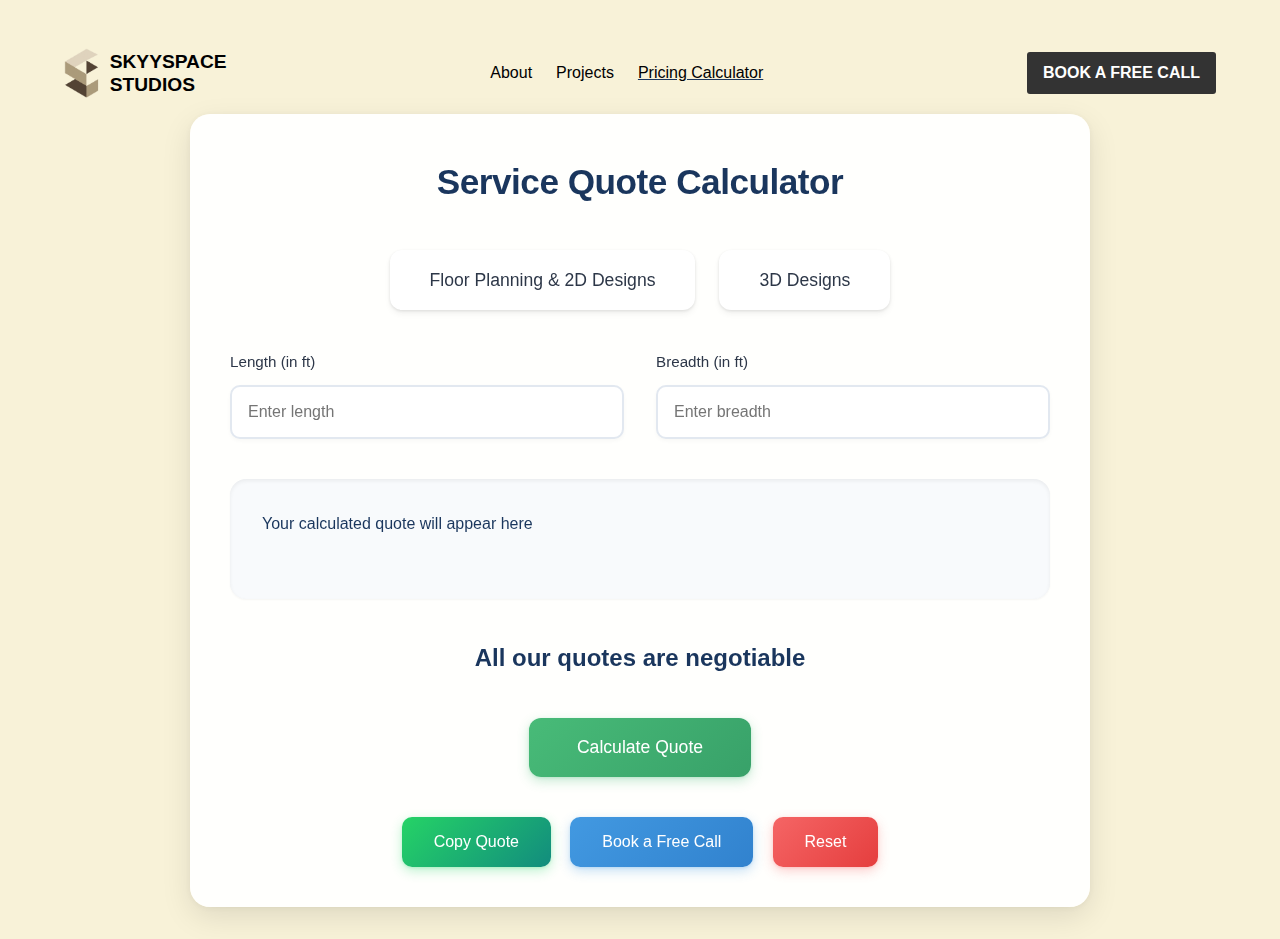
<file: Tool/index.html>
<!DOCTYPE html>
<html lang="en">
<head>
  <meta name="viewport" content="width=device-width, initial-scale=1.0" charset="utf-8">
    <style>
        
    </style>
    <link rel="stylesheet" href="style.css">
</head>
<body>

    <!-- code for navbar -->
    <nav class="navbar">
        <div class="logo-container">
            <img src="logo_main.png" alt="Skyyspace Studios Logo" class="logo-img">
            <span class="logo-text">SKYYSPACE<br>STUDIOS</span>
        </div>
        <ul class="nav-links" id="navLinks">
            <li><a href="https://skyyspacestudios.in">About</a></li>
            <li><a href="https://skyyspacestudios.in/projects/projects.html">Projects</a></li>
            <u><li><a href="#pricing">Pricing Calculator</a></li></u>
            
        </ul>
        <a href="https://calendly.com/skyyspace-info/30min" class="book-call-button">BOOK A FREE CALL</a>
        <div class="hamburger" id="hamburger">
            <span></span>
            <span></span>
            <span></span>
        </div>
    </nav>


    





    <!-- code for navabar ends -->
    
    <div class="container">
        <h1>Service Quote Calculator</h1>
        
        <div class="service-container">
            <button class="service-btn" data-service="2d">Floor Planning & 2D Designs</button>
            <button class="service-btn" data-service="3d">3D Designs</button>
        </div>

        <div class="addons-container" id="addons">
            <button class="addon-btn" data-factor="1">Electrical Layout</button>
            <button class="addon-btn" data-factor="1">False Ceiling Layout</button>
            <button class="addon-btn" data-factor="3">Structural layout plans</button>
            <button class="addon-btn" data-factor="7">Interior Design with Material Selection Included</button>
            <button class="addon-btn" data-factor="1">Plumbing Layout</button>
        </div>

        <div class="dimensions">
            <div class="input-group">
                <label for="length">Length (in ft)</label>
                <input type="number" id="length" placeholder="Enter length" min="0" step="0.1">
            </div>
            <div class="input-group">
                <label for="breadth">Breadth (in ft)</label>
                <input type="number" id="breadth" placeholder="Enter breadth" min="0" step="0.1">
            </div>
        </div>

        <div class="result" id="result">
            Your calculated quote will appear here
        </div>

        <h2 style="text-align: center;">All our quotes are negotiable</h2>
        <div class="button-container">
            <button class="calculate-btn" onclick="calculatePrice()">Calculate Quote</button>
        </div>

        <div class="action-buttons">
            <button class="whatsapp-btn" onclick="sendToWhatsapp()">Copy Quote</button>
            <a href="https://calendly.com/skyyspace-info/30min"><button class="call-btn" onclick="bookCall()">Book a Free Call</button></a>
            <button class="reset-btn" onclick="resetForm()">Reset</button>
        </div>
    </div>

    <script src="main.js">
    </script>
</body>
</html>
</file>
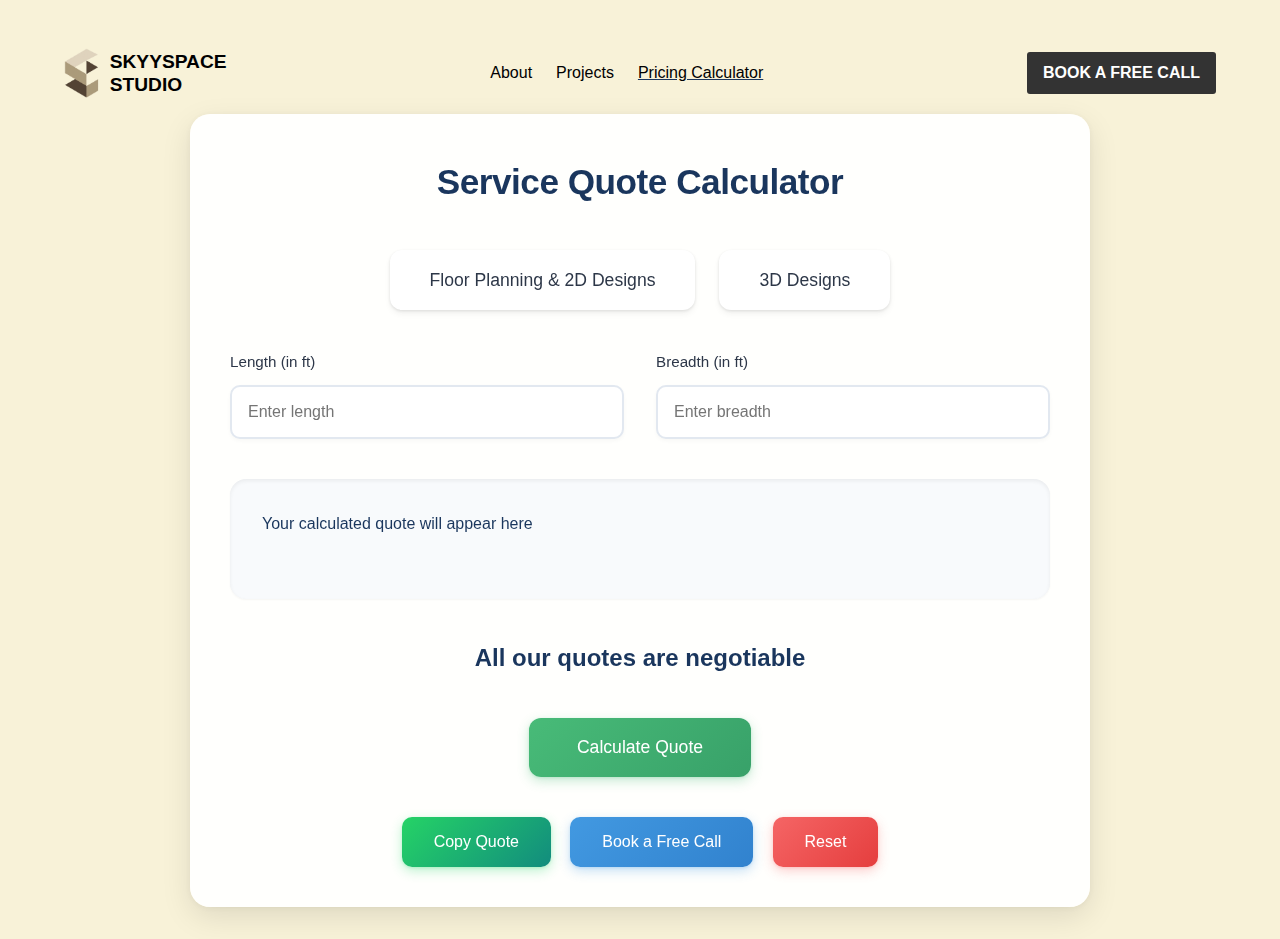
<file: Tool/tool.html>
<!DOCTYPE html>
<html lang="en">
<head>
  <meta name="viewport" content="width=device-width, initial-scale=1.0" charset="utf-8">
    <style>
        
    </style>
    <link rel="stylesheet" href="style.css">
</head>
<body>

    <!-- code for navbar -->
    <nav class="navbar">
        <div class="logo-container">
            <img src="logo_main.png" alt="Skyyspace Studios Logo" class="logo-img">
            <span class="logo-text">SKYYSPACE<br>STUDIO</span>
        </div>
        <ul class="nav-links" id="navLinks">
            <li><a href="https://skyyspacestudio.in">About</a></li>
            <li><a href="https://skyyspacestudio.in/projects/projects.html">Projects</a></li>
            <u><li><a href="#pricing">Pricing Calculator</a></li></u>
            
        </ul>
        <a href="https://calendly.com/skyyspace-info/30min" class="book-call-button">BOOK A FREE CALL</a>
        <div class="hamburger" id="hamburger">
            <span></span>
            <span></span>
            <span></span>
        </div>
    </nav>


    





    <!-- code for navabar ends -->
    
    <div class="container">
        <h1>Service Quote Calculator</h1>
        
        <div class="service-container">
            <button class="service-btn" data-service="2d">Floor Planning & 2D Designs</button>
            <button class="service-btn" data-service="3d">3D Designs</button>
        </div>

        <div class="addons-container" id="addons">
            <button class="addon-btn" data-factor="1">Electrical Layout</button>
            <button class="addon-btn" data-factor="1">False Ceiling Layout</button>
            <button class="addon-btn" data-factor="3">Structural layout plans</button>
            <button class="addon-btn" data-factor="7">Interior Design with Material Selection Included</button>
            <button class="addon-btn" data-factor="1">Plumbing Layout</button>
        </div>

        <div class="dimensions">
            <div class="input-group">
                <label for="length">Length (in ft)</label>
                <input type="number" id="length" placeholder="Enter length" min="0" step="0.1">
            </div>
            <div class="input-group">
                <label for="breadth">Breadth (in ft)</label>
                <input type="number" id="breadth" placeholder="Enter breadth" min="0" step="0.1">
            </div>
        </div>

        <div class="result" id="result">
            Your calculated quote will appear here
        </div>

        <h2 style="text-align: center;">All our quotes are negotiable</h2>
        <div class="button-container">
            <button class="calculate-btn" onclick="calculatePrice()">Calculate Quote</button>
        </div>

        <div class="action-buttons">
            <button class="whatsapp-btn" onclick="sendToWhatsapp()">Copy Quote</button>
            <a href="https://calendly.com/skyyspace-info/30min"><button class="call-btn" onclick="bookCall()">Book a Free Call</button></a>
            <button class="reset-btn" onclick="resetForm()">Reset</button>
        </div>
    </div>

    <script src="main.js">
    </script>
</body>
</html>
</file>
<file: Tool/style.css>
* {
  box-sizing: border-box;
  margin: 0;
  padding: 0;
}

body {
  font-family: 'Inter', -apple-system, BlinkMacSystemFont, 'Segoe UI', Roboto, sans-serif;
  line-height: 1.6;
  /* background: linear-gradient(135deg, #f6f9fc 0%, #eef2f7 100%); */
  background-color: #f8f2d8;;
  color: #1a365d;
  padding: 2rem;
  min-height: 100vh;
}

.features-section {
  margin: 2.5rem 0;
  padding: 2rem;
  background: #f8fafc;
  border-radius: 16px;
  box-shadow: 
      inset 0 2px 4px rgba(0, 0, 0, 0.06),
      0 1px 2px rgba(0, 0, 0, 0.04);
}

.features-section h2 {
  font-size: 1.5rem;
  font-weight: 600;
  color: #2d3748;
  margin-bottom: 1.5rem;
  text-align: left;
}

.features-content {
  display: flex;
  flex-direction: column;
  gap: 1.5rem;
}

.feature-group {
  padding: 1.5rem;
  background: white;
  border-radius: 12px;
  box-shadow: 0 2px 4px rgba(0, 0, 0, 0.04);
}

.feature-group h3 {
  font-size: 1.2rem;
  font-weight: 500;
  color: #4299e1;
  margin-bottom: 1rem;
}

.feature-group ul {
  list-style-type: disc;
  padding-left: 1.5rem;
  margin-top: 0.5rem;
}

.feature-group li {
  color: #4a5568;
  margin-bottom: 0.5rem;
  line-height: 1.5;
}

.features-placeholder {
  color: #718096;
  font-style: italic;
}


.navbar {
display: flex;
align-items: center;
justify-content: space-between;
padding: 1rem 2rem;
background-color: #f8f2d8; /* Light beige background */
}

.logo-container {
display: flex;
align-items: center;
}

.logo-img {
height: 50px;
margin-right: 10px;
}

.logo-text {
font-size: 1.2rem;
font-weight: bold;
color: #000;
line-height: 1.2;
}

.nav-links {
list-style: none;
display: flex;
gap: 1.5rem;
}

.nav-links li a {
color: #000;
text-decoration: none;
font-size: 1rem;
}

.book-call-button {
background-color: #333;
color: #fff;
padding: 0.5rem 1rem;
text-decoration: none;
font-size: 1rem;
font-weight: bold;
border-radius: 3px;
}

.hamburger {
display: none;
flex-direction: column;
cursor: pointer;
}

.hamburger span {
width: 25px;
height: 3px;
background-color: #000;
margin: 3px;
}

/* Responsive styles */
@media (max-width: 768px) {
.nav-links {
position: absolute;
top: 60px;
right: 0;
background-color: #f8f2d8;
width: 100%;
height: calc(100vh - 60px);
flex-direction: column;
align-items: center;
justify-content: center;
display: none;
}

.nav-links.active {
display: flex;
}

.book-call-button {
display: none;
}

.hamburger {
display: flex;
}
}

.container {
  max-width: 900px;
  margin: 0 auto;
  padding: 2.5rem;
  background: rgba(255, 255, 255, 0.95);
  border-radius: 20px;
  box-shadow: 
      0 10px 30px rgba(0, 0, 0, 0.1),
      0 1px 8px rgba(0, 0, 0, 0.05);
  backdrop-filter: blur(10px);
}

h1 {
  text-align: center;
  margin-bottom: 2.5rem;
  color: #1a365d;
  font-size: 2.2rem;
  font-weight: 700;
  letter-spacing: -0.5px;
}

.service-container {
  display: flex;
  gap: 1.5rem;
  justify-content: center;
  margin-bottom: 2.5rem;
}

.service-btn {
  padding: 1.2rem 2.5rem;
  font-size: 1.1rem;
  font-weight: 500;
  border: none;
  border-radius: 12px;
  background: white;
  color: #2d3748;
  cursor: pointer;
  transition: all 0.3s ease;
  box-shadow: 
      0 4px 6px rgba(0, 0, 0, 0.05),
      0 1px 3px rgba(0, 0, 0, 0.1);
}

.service-btn:hover {
  transform: translateY(-2px);
  box-shadow: 
      0 6px 12px rgba(0, 0, 0, 0.08),
      0 2px 4px rgba(0, 0, 0, 0.12);
}

.service-btn.active {
  background: linear-gradient(135deg, #4299e1 0%, #3182ce 100%);
  color: white;
  box-shadow: 
      0 4px 15px rgba(66, 153, 225, 0.4),
      0 1px 3px rgba(66, 153, 225, 0.3);
}

.addons-container {
  display: none;
  grid-template-columns: repeat(auto-fit, minmax(220px, 1fr));
  gap: 1.2rem;
  margin: 2.5rem 0;
  padding: 2rem;
  background: #f8fafc;
  border-radius: 16px;
  box-shadow: inset 0 2px 4px rgba(0, 0, 0, 0.06);
  transition: all 0.3s ease;
}

.addons-container.visible {
  display: grid;
  animation: fadeIn 0.3s ease-out;
}

@keyframes fadeIn {
  from { opacity: 0; transform: translateY(-10px); }
  to { opacity: 1; transform: translateY(0); }
}

.addon-btn {
  padding: 1rem 1.5rem;
  font-size: 1rem;
  font-weight: 500;
  border: 1px solid #e2e8f0;
  border-radius: 10px;
  background: white;
  color: #2d3748;
  cursor: pointer;
  transition: all 0.2s ease;
  box-shadow: 0 2px 4px rgba(0, 0, 0, 0.04);
}

.addon-btn:hover {
  transform: translateY(-1px);
  box-shadow: 
      0 4px 8px rgba(0, 0, 0, 0.08),
      0 1px 2px rgba(0, 0, 0, 0.08);
  border-color: #cbd5e0;
}

.addon-btn.active {
  background: linear-gradient(135deg, #4299e1 0%, #3182ce 100%);
  color: white;
  border-color: transparent;
  box-shadow: 
      0 4px 12px rgba(66, 153, 225, 0.3),
      0 1px 3px rgba(66, 153, 225, 0.2);
}

.dimensions {
  display: grid;
  grid-template-columns: 1fr 1fr;
  gap: 2rem;
  margin: 2.5rem 0;
}

.input-group {
  display: flex;
  flex-direction: column;
  gap: 0.7rem;
}

.input-group label {
  font-weight: 500;
  color: #2d3748;
  font-size: 0.95rem;
}

.input-group input {
  padding: 1rem;
  border: 2px solid #e2e8f0;
  border-radius: 10px;
  font-size: 1rem;
  transition: all 0.2s ease;
  box-shadow: 0 2px 4px rgba(0, 0, 0, 0.03);
}

.input-group input:focus {
  outline: none;
  border-color: #4299e1;
  box-shadow: 0 0 0 3px rgba(66, 153, 225, 0.15);
}

.result {
  margin: 2.5rem 0;
  padding: 2rem;
  background: #f8fafc;
  border-radius: 16px;
  min-height: 120px;
  box-shadow: 
      inset 0 2px 4px rgba(0, 0, 0, 0.06),
      0 1px 2px rgba(0, 0, 0, 0.04);
}

.button-container {
  text-align: center;
  margin: 2.5rem 0;
}

.calculate-btn {
  padding: 1.2rem 3rem;
  font-size: 1.1rem;
  font-weight: 500;
  background: linear-gradient(135deg, #48bb78 0%, #38a169 100%);
  color: white;
  border: none;
  border-radius: 12px;
  cursor: pointer;
  transition: all 0.3s ease;
  box-shadow: 
      0 4px 12px rgba(72, 187, 120, 0.3),
      0 1px 3px rgba(72, 187, 120, 0.2);
}

.calculate-btn:hover {
  transform: translateY(-2px);
  box-shadow: 
      0 6px 15px rgba(72, 187, 120, 0.4),
      0 2px 4px rgba(72, 187, 120, 0.3);
}

.action-buttons {
  display: flex;
  gap: 1.2rem;
  justify-content: center;
  margin-top: 2.5rem;
}

.action-buttons button {
  padding: 1rem 2rem;
  font-size: 1rem;
  font-weight: 500;
  border: none;
  border-radius: 10px;
  cursor: pointer;
  transition: all 0.3s ease;
}

.whatsapp-btn {
  background: linear-gradient(135deg, #25d366 0%, #128C7E 100%);
  color: white;
  box-shadow: 
      0 4px 12px rgba(37, 211, 102, 0.3),
      0 1px 3px rgba(37, 211, 102, 0.2);
}

.call-btn {
  background: linear-gradient(135deg, #4299e1 0%, #3182ce 100%);
  color: white;
  box-shadow: 
      0 4px 12px rgba(66, 153, 225, 0.3),
      0 1px 3px rgba(66, 153, 225, 0.2);
}

.reset-btn {
  background: linear-gradient(135deg, #f56565 0%, #e53e3e 100%);
  color: white;
  box-shadow: 
      0 4px 12px rgba(245, 101, 101, 0.3),
      0 1px 3px rgba(245, 101, 101, 0.2);
}

.action-buttons button:hover {
  transform: translateY(-2px);
  box-shadow: 
      0 6px 15px rgba(0, 0, 0, 0.15),
      0 2px 4px rgba(0, 0, 0, 0.12);
}

.price-breakdown {
  margin-top: 20px;
  padding: 1.5rem;
  background: white;
  border-radius: 12px;
  font-size: 0.95rem;
  box-shadow: 
      0 2px 4px rgba(0, 0, 0, 0.04),
      0 1px 2px rgba(0, 0, 0, 0.06);
}

.breakdown-item {
  display: flex;
  justify-content: space-between;
  margin-bottom: 8px;
  padding: 10px 0;
  border-bottom: 1px solid #edf2f7;
}

.final-price {
  font-size: 1.4em;
  font-weight: 700;
  color: #2d3748;
  margin-top: 20px;
  padding-top: 20px;
  border-top: 2px solid #edf2f7;
  text-align: right;
}

@media (max-width: 640px) {
  body {
      padding: 1rem;
  }

  .container {
      padding: 1.5rem;
  }

  .service-container {
      flex-direction: column;
  }

  .dimensions {
      grid-template-columns: 1fr;
  }

  .action-buttons {
      flex-direction: column;
  }

  .action-buttons button {
      width: 100%;
  }
}
</file>
